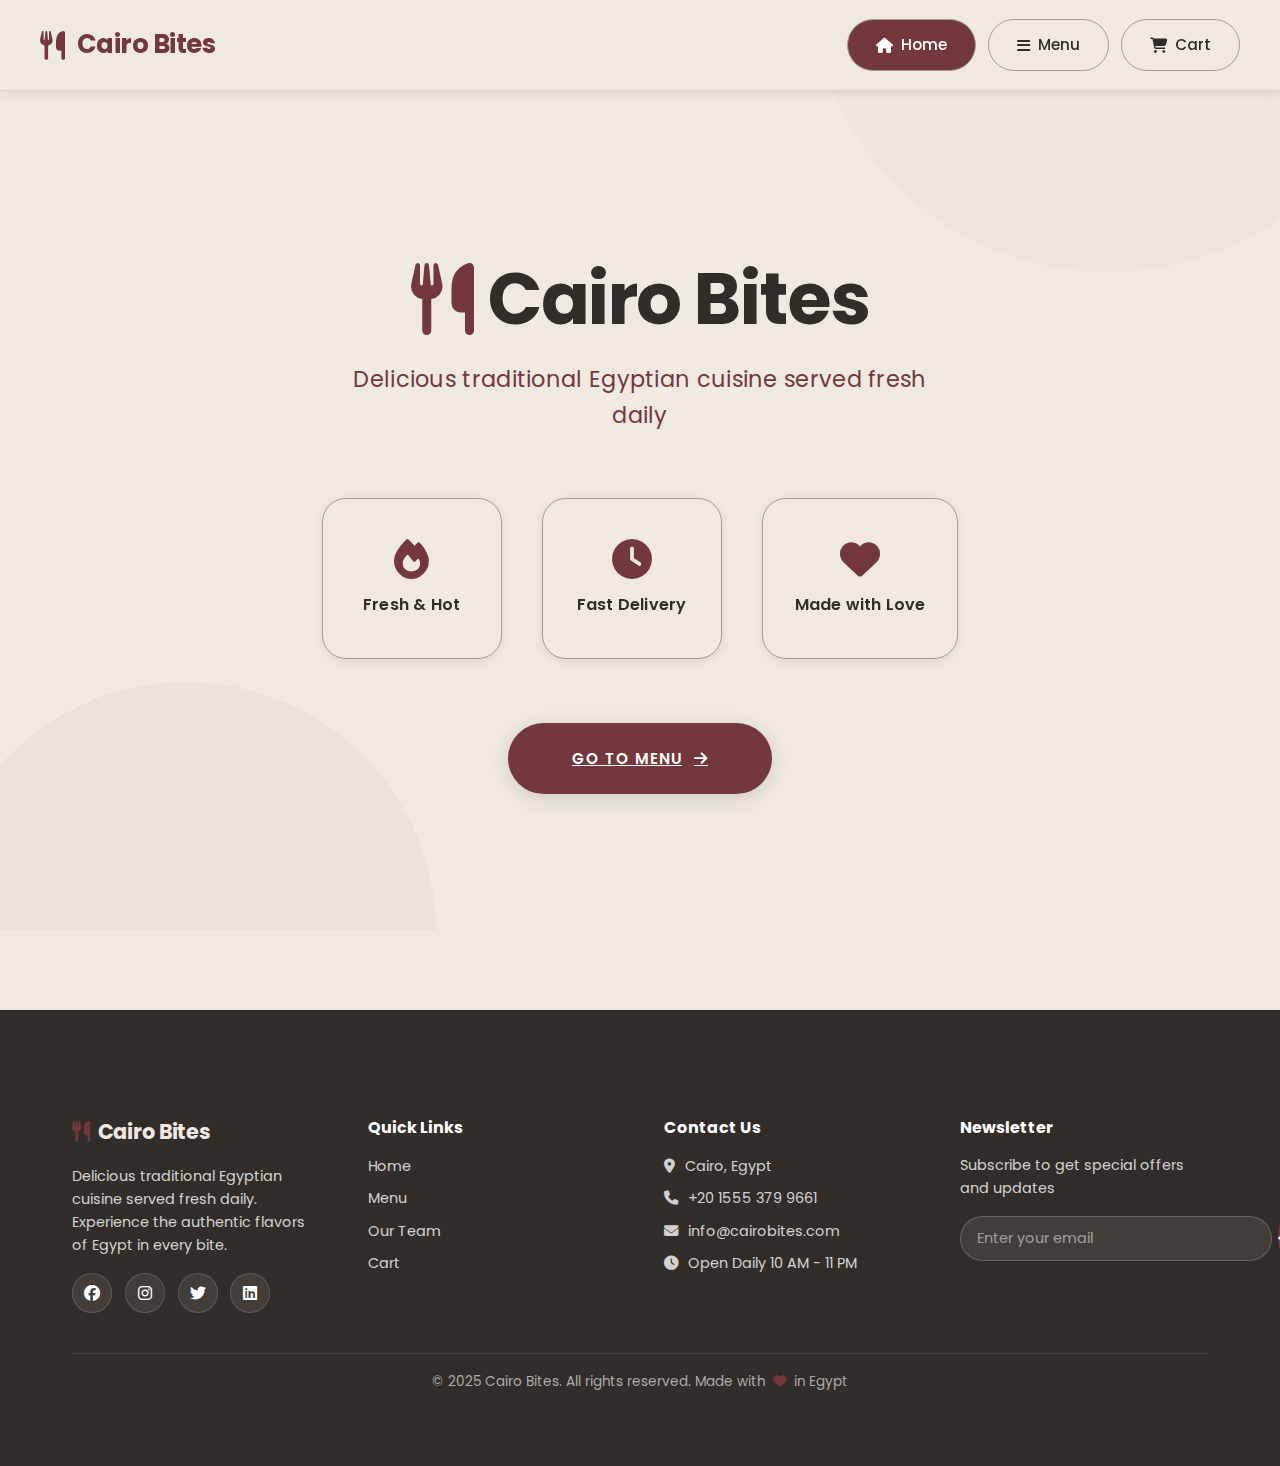
<file: index.html>
<!DOCTYPE html>
<html lang="en">
<head>
    <meta charset="UTF-8">
    <meta name="viewport" content="width=device-width, initial-scale=1.0">
    <title>Cairo Bites - Restaurant Ordering System</title>
    <link rel="stylesheet" href="css/style.css">
    <link href="https://fonts.googleapis.com/css2?family=Poppins:wght@300;400;600;700&display=swap" rel="stylesheet">
    <link rel="stylesheet" href="https://cdnjs.cloudflare.com/ajax/libs/font-awesome/6.4.0/css/all.min.css">
</head>
<body>
    <!-- Navigation Header -->
    <header class="navbar">
        <div class="nav-container">
            <div class="logo" onclick="window.location.href='index.html'">
                <i class="fas fa-utensils"></i>
                <span>Cairo Bites</span>
            </div>
            <button class="mobile-menu-toggle" aria-label="Toggle menu">
                <span></span>
                <span></span>
                <span></span>
            </button>
            <nav class="nav-menu">
                <a href="index.html" class="nav-btn active">
                    <i class="fas fa-home"></i> <span>Home</span>
                </a>
                <a href="menu.html" class="nav-btn">
                    <i class="fas fa-bars"></i> <span>Menu</span>
                </a>
                <a href="checkout.html" class="nav-btn">
                    <i class="fas fa-shopping-cart"></i>
                    <span class="cart-badge" id="cartBadge">0</span>
                    <span>Cart</span>
                </a>
            </nav>
        </div>
    </header>

    <!-- Toast Notification Container -->
    <div id="toastContainer" class="toast-container"></div>

    <!-- Home Section -->
    <section class="home-section">
        <div class="container">
            <div class="home-content">
                <h1><i class="fas fa-utensils"></i> Cairo Bites</h1>
                <p class="description">Delicious traditional Egyptian cuisine served fresh daily</p>
                <div class="home-features">
                    <div class="feature">
                        <i class="fas fa-fire"></i>
                        <span>Fresh & Hot</span>
                    </div>
                    <div class="feature">
                        <i class="fas fa-clock"></i>
                        <span>Fast Delivery</span>
                    </div>
                    <div class="feature">
                        <i class="fas fa-heart"></i>
                        <span>Made with Love</span>
                    </div>
                </div>
                <a href="menu.html" class="btn-primary">
                    <span>Go to Menu</span>
                    <i class="fas fa-arrow-right"></i>
                </a>
            </div>
        </div>
    </section>
    <!-- Footer -->
    <footer class="footer">
        <div class="container">
            <div class="footer-content">
                <div class="footer-section">
                    <h3><i class="fas fa-utensils"></i> Cairo Bites</h3>
                    <p>Delicious traditional Egyptian cuisine served fresh daily. Experience the authentic flavors of Egypt in every bite.</p>
                    <div class="social-links">
                        <a href="#" aria-label="Facebook"><i class="fab fa-facebook"></i></a>
                        <a href="#" aria-label="Instagram"><i class="fab fa-instagram"></i></a>
                        <a href="#" aria-label="Twitter"><i class="fab fa-twitter"></i></a>
                        <a href="#" aria-label="LinkedIn"><i class="fab fa-linkedin"></i></a>
                    </div>
                </div>
                <div class="footer-section">
                    <h4>Quick Links</h4>
                    <ul>
                        <li><a href="index.html">Home</a></li>
                        <li><a href="menu.html">Menu</a></li>
                        <li><a href="team.html">Our Team</a></li>
                        <li><a href="checkout.html">Cart</a></li>
                    </ul>
                </div>
                <div class="footer-section">
                    <h4>Contact Us</h4>
                    <ul>
                        <li><i class="fas fa-map-marker-alt"></i> Cairo, Egypt</li>
                        <li><i class="fas fa-phone"></i> +20 1555 379 9661</li>
                        <li><i class="fas fa-envelope"></i> info@cairobites.com</li>
                        <li><i class="fas fa-clock"></i> Open Daily 10 AM - 11 PM</li>
                    </ul>
                </div>
                <div class="footer-section">
                    <h4>Newsletter</h4>
                    <p>Subscribe to get special offers and updates</p>
                    <div class="newsletter">
                        <input type="email" placeholder="Enter your email" id="newsletterInput">
                        <button onclick="subscribeNewsletter()">
                            <i class="fas fa-paper-plane"></i>
                        </button>
                    </div>
                </div>
            </div>
            <div class="footer-bottom">
                <p>&copy; 2025 Cairo Bites. All rights reserved. Made with <i class="fas fa-heart"></i> in Egypt</p>
            </div>
        </div>
    </footer>

    <script src="js/classes.js"></script>
    <script src="js/main.js"></script>
</body>
</html>
</file>
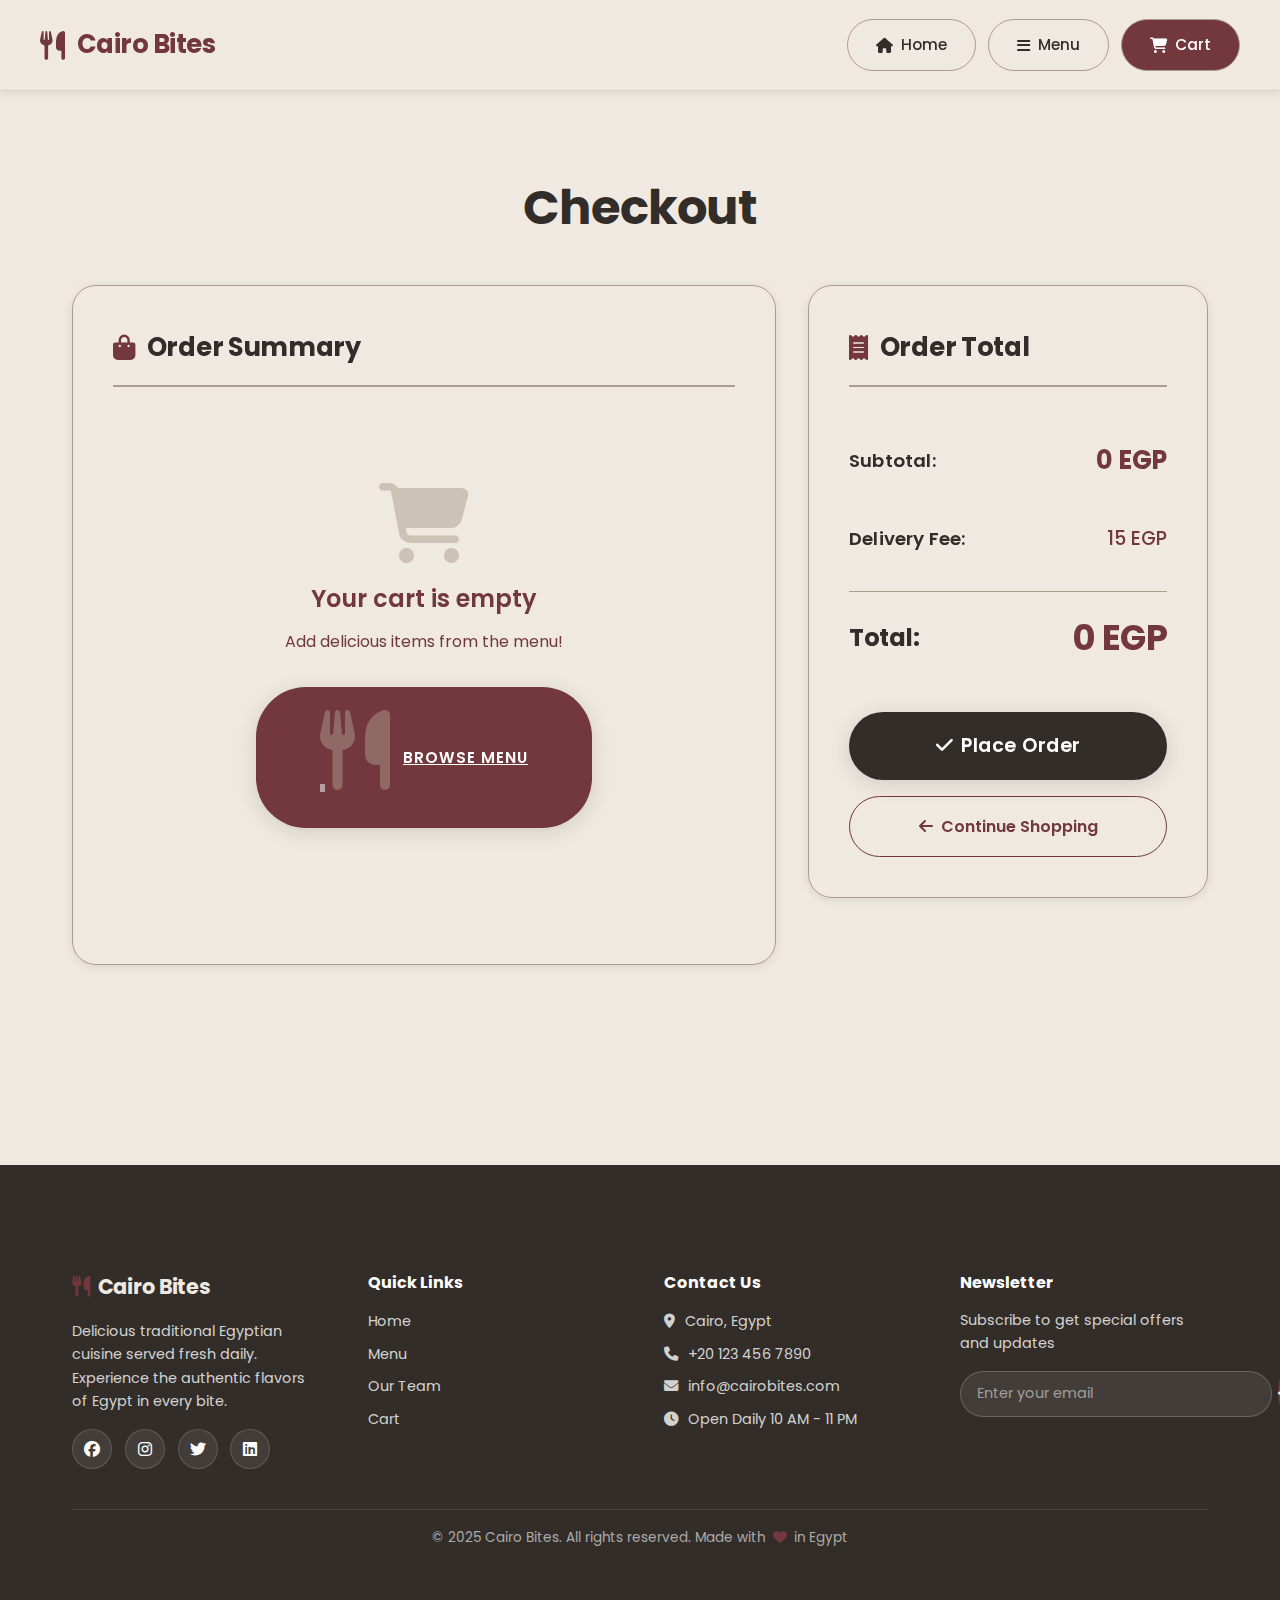
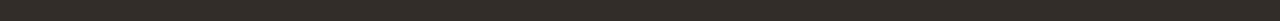
<file: checkout.html>
<!DOCTYPE html>
<html lang="en">
<head>
    <meta charset="UTF-8">
    <meta name="viewport" content="width=device-width, initial-scale=1.0">
    <title>Checkout - Cairo Bites</title>
    <link rel="stylesheet" href="css/style.css">
    <link href="https://fonts.googleapis.com/css2?family=Poppins:wght@300;400;600;700&display=swap" rel="stylesheet">
    <link rel="stylesheet" href="https://cdnjs.cloudflare.com/ajax/libs/font-awesome/6.4.0/css/all.min.css">
</head>
<body>
    <!-- Navigation Header -->
    <header class="navbar">
        <div class="nav-container">
            <div class="logo" onclick="window.location.href='index.html'">
                <i class="fas fa-utensils"></i>
                <span>Cairo Bites</span>
            </div>
            <button class="mobile-menu-toggle" aria-label="Toggle menu">
                <span></span>
                <span></span>
                <span></span>
            </button>
            <nav class="nav-menu">
                <a href="index.html" class="nav-btn">
                    <i class="fas fa-home"></i> <span>Home</span>
                </a>
                <a href="menu.html" class="nav-btn">
                    <i class="fas fa-bars"></i> <span>Menu</span>
                </a>
                <a href="checkout.html" class="nav-btn active">
                    <i class="fas fa-shopping-cart"></i>
                    <span class="cart-badge" id="cartBadge">0</span>
                    <span>Cart</span>
                </a>
            </nav>
        </div>
    </header>

    <!-- Toast Notification Container -->
    <div id="toastContainer" class="toast-container"></div>

    <!-- Checkout Section -->
    <section class="cart-section">
        <div class="container">
            <h2>Checkout</h2>
            <div class="checkout-container">
                <div class="checkout-left">
                    <!-- Order Summary -->
                    <div class="checkout-card">
                        <h3><i class="fas fa-shopping-bag"></i> Order Summary</h3>
                        <div id="emptyCart" class="empty-cart hidden">
                            <i class="fas fa-shopping-cart"></i>
                            <p>Your cart is empty</p>
                            <p class="empty-cart-subtitle">Add delicious items from the menu!</p>
                            <a href="menu.html" class="btn-primary">
                                <i class="fas fa-utensils"></i> Browse Menu
                            </a>
                        </div>
                        <ul id="orderList" class="order-list"></ul>
                    </div>

                    <!-- Delivery Information -->
                    <div class="checkout-card" id="deliveryForm">
                        <h3><i class="fas fa-map-marker-alt"></i> Delivery Information</h3>
                        <form id="deliveryFormElement">
                            <div class="form-group">
                                <label for="customerName">Full Name *</label>
                                <input type="text" id="customerName" name="name" required placeholder="Enter your full name">
                            </div>
                            <div class="form-group">
                                <label for="customerPhone">Phone Number *</label>
                                <input type="tel" id="customerPhone" name="phone" required placeholder="Enter your phone number">
                            </div>
                            <div class="form-group">
                                <label for="customerAddress">Delivery Address *</label>
                                <textarea id="customerAddress" name="address" required rows="3" placeholder="Enter your delivery address"></textarea>
                            </div>
                            <div class="form-group">
                                <label for="deliveryTime">Preferred Delivery Time</label>
                                <input type="time" id="deliveryTime" name="deliveryTime">
                            </div>
                            <div class="form-group">
                                <label for="specialInstructions">Special Instructions</label>
                                <textarea id="specialInstructions" name="instructions" rows="2" placeholder="Any special instructions for your order?"></textarea>
                            </div>
                        </form>
                    </div>
                </div>

                <!-- Order Total -->
                <div class="checkout-right">
                    <div class="checkout-card sticky">
                        <h3><i class="fas fa-receipt"></i> Order Total</h3>
                        <div class="total-section">
                            <p class="total-label">Subtotal:</p>
                            <p id="subtotal" class="total-amount">0 EGP</p>
                        </div>
                        <div class="total-section">
                            <p class="total-label">Delivery Fee:</p>
                            <p class="delivery-amount">15 EGP</p>
                        </div>
                        <div class="total-section grand-total">
                            <p class="total-label">Total:</p>
                            <p id="total" class="total-amount">0 EGP</p>
                        </div>
                        <button id="checkoutBtn" class="btn-checkout">
                            <i class="fas fa-check"></i>
                            Place Order
                        </button>
                        <a href="menu.html" class="btn-secondary">
                            <i class="fas fa-arrow-left"></i>
                            Continue Shopping
                        </a>
                    </div>
                </div>
            </div>
        </div>
    </section>

    <!-- Footer -->
    <footer class="footer">
        <div class="container">
            <div class="footer-content">
                <div class="footer-section">
                    <h3><i class="fas fa-utensils"></i> Cairo Bites</h3>
                    <p>Delicious traditional Egyptian cuisine served fresh daily. Experience the authentic flavors of Egypt in every bite.</p>
                    <div class="social-links">
                        <a href="#" aria-label="Facebook"><i class="fab fa-facebook"></i></a>
                        <a href="#" aria-label="Instagram"><i class="fab fa-instagram"></i></a>
                        <a href="#" aria-label="Twitter"><i class="fab fa-twitter"></i></a>
                        <a href="#" aria-label="LinkedIn"><i class="fab fa-linkedin"></i></a>
                    </div>
                </div>
                <div class="footer-section">
                    <h4>Quick Links</h4>
                    <ul>
                        <li><a href="index.html">Home</a></li>
                        <li><a href="menu.html">Menu</a></li>
                        <li><a href="team.html">Our Team</a></li>
                        <li><a href="checkout.html">Cart</a></li>
                    </ul>
                </div>
                <div class="footer-section">
                    <h4>Contact Us</h4>
                    <ul>
                        <li><i class="fas fa-map-marker-alt"></i> Cairo, Egypt</li>
                        <li><i class="fas fa-phone"></i> +20 123 456 7890</li>
                        <li><i class="fas fa-envelope"></i> info@cairobites.com</li>
                        <li><i class="fas fa-clock"></i> Open Daily 10 AM - 11 PM</li>
                    </ul>
                </div>
                <div class="footer-section">
                    <h4>Newsletter</h4>
                    <p>Subscribe to get special offers and updates</p>
                    <div class="newsletter">
                        <input type="email" placeholder="Enter your email" id="newsletterInput">
                        <button onclick="subscribeNewsletter()">
                            <i class="fas fa-paper-plane"></i>
                        </button>
                    </div>
                </div>
            </div>
            <div class="footer-bottom">
                <p>&copy; 2025 Cairo Bites. All rights reserved. Made with <i class="fas fa-heart"></i> in Egypt</p>
            </div>
        </div>
    </footer>

    <script src="js/classes.js"></script>
    <script src="js/checkout.js"></script>
</body>
</html>
</file>
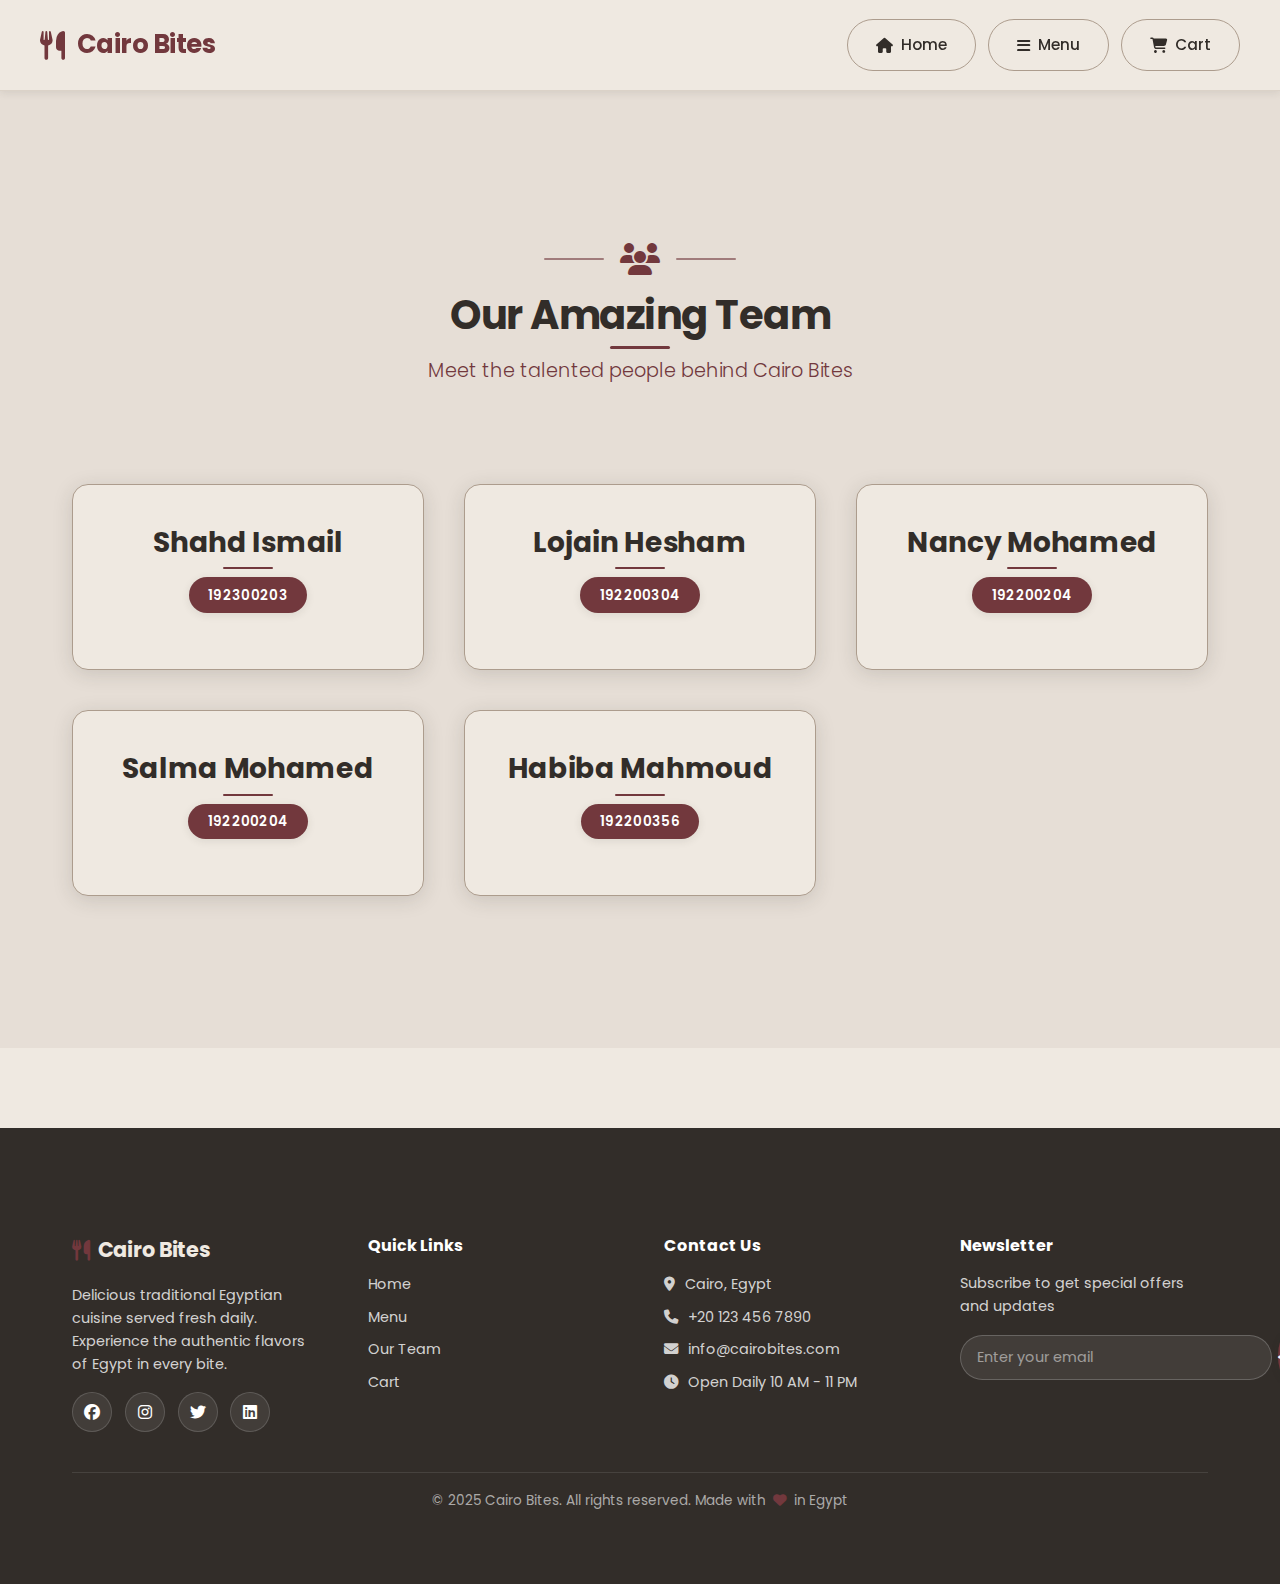
<file: team.html>
<!DOCTYPE html>
<html lang="en">
<head>
    <meta charset="UTF-8">
    <meta name="viewport" content="width=device-width, initial-scale=1.0">
    <title>Our Team - Cairo Bites</title>
    <link rel="stylesheet" href="css/style.css">
    <link href="https://fonts.googleapis.com/css2?family=Poppins:wght@300;400;600;700&display=swap" rel="stylesheet">
    <link rel="stylesheet" href="https://cdnjs.cloudflare.com/ajax/libs/font-awesome/6.4.0/css/all.min.css">
</head>
<body>
    <!-- Navigation Header -->
    <header class="navbar">
        <div class="nav-container">
            <div class="logo" onclick="window.location.href='index.html'">
                <i class="fas fa-utensils"></i>
                <span>Cairo Bites</span>
            </div>
            <button class="mobile-menu-toggle" aria-label="Toggle menu">
                <span></span>
                <span></span>
                <span></span>
            </button>
            <nav class="nav-menu">
                <a href="index.html" class="nav-btn">
                    <i class="fas fa-home"></i> <span>Home</span>
                </a>
                <a href="menu.html" class="nav-btn">
                    <i class="fas fa-bars"></i> <span>Menu</span>
                </a>
                <a href="checkout.html" class="nav-btn">
                    <i class="fas fa-shopping-cart"></i>
                    <span class="cart-badge" id="cartBadge">0</span>
                    <span>Cart</span>
                </a>
            </nav>
        </div>
    </header>

    <!-- Toast Notification Container -->
    <div id="toastContainer" class="toast-container"></div>

    <!-- Team Section -->
    <section class="team-section">
        <div class="team-background-decoration"></div>
        <div class="container">
            <div class="section-header">
                <div class="header-decoration">
                    <span class="decorative-line"></span>
                    <i class="fas fa-users header-icon"></i>
                    <span class="decorative-line"></span>
                </div>
                <h2>Our Amazing Team</h2>
                <p class="section-subtitle">Meet the talented people behind Cairo Bites</p>
            </div>
            <div id="teamGrid" class="team-grid"></div>
        </div>
    </section>

    <!-- Footer -->
    <footer class="footer">
        <div class="container">
            <div class="footer-content">
                <div class="footer-section">
                    <h3><i class="fas fa-utensils"></i> Cairo Bites</h3>
                    <p>Delicious traditional Egyptian cuisine served fresh daily. Experience the authentic flavors of Egypt in every bite.</p>
                    <div class="social-links">
                        <a href="#" aria-label="Facebook"><i class="fab fa-facebook"></i></a>
                        <a href="#" aria-label="Instagram"><i class="fab fa-instagram"></i></a>
                        <a href="#" aria-label="Twitter"><i class="fab fa-twitter"></i></a>
                        <a href="#" aria-label="LinkedIn"><i class="fab fa-linkedin"></i></a>
                    </div>
                </div>
                <div class="footer-section">
                    <h4>Quick Links</h4>
                    <ul>
                        <li><a href="index.html">Home</a></li>
                        <li><a href="menu.html">Menu</a></li>
                        <li><a href="team.html">Our Team</a></li>
                        <li><a href="checkout.html">Cart</a></li>
                    </ul>
                </div>
                <div class="footer-section">
                    <h4>Contact Us</h4>
                    <ul>
                        <li><i class="fas fa-map-marker-alt"></i> Cairo, Egypt</li>
                        <li><i class="fas fa-phone"></i> +20 123 456 7890</li>
                        <li><i class="fas fa-envelope"></i> info@cairobites.com</li>
                        <li><i class="fas fa-clock"></i> Open Daily 10 AM - 11 PM</li>
                    </ul>
                </div>
                <div class="footer-section">
                    <h4>Newsletter</h4>
                    <p>Subscribe to get special offers and updates</p>
                    <div class="newsletter">
                        <input type="email" placeholder="Enter your email" id="newsletterInput">
                        <button onclick="subscribeNewsletter()">
                            <i class="fas fa-paper-plane"></i>
                        </button>
                    </div>
                </div>
            </div>
            <div class="footer-bottom">
                <p>&copy; 2025 Cairo Bites. All rights reserved. Made with <i class="fas fa-heart"></i> in Egypt</p>
            </div>
        </div>
    </footer>

    <script src="js/classes.js"></script>
    <script src="js/team.js"></script>
</body>
</html>
</file>
<file: css/style.css>
* {
    margin: 0;
    padding: 0;
    box-sizing: border-box;
}

:root {
    --primary-color: #72383D;
    --primary-dark: #5a2c30;
    --primary-light: #8a4a50;
    --secondary-color: #322D29;
    --secondary-dark: #1f1c19;
    --accent-color: #AC9C8D;
    --text-dark: #322D29;
    --text-light: #72383D;
    --text-muted: #AC9C8D;
    --bg-light: #D9D9D9;
    --bg-white: #EFE9E1;
    --bg-off-white: #EFE9E1;
    --bg-card: #D1C7BD;
    --border-color: #AC9C8D;
    --shadow: 0 4px 20px rgba(50, 45, 41, 0.15);
    --shadow-hover: 0 8px 30px rgba(50, 45, 41, 0.25);
    --shadow-soft: 0 2px 8px rgba(50, 45, 41, 0.1);
    --shadow-lg: 0 12px 40px rgba(50, 45, 41, 0.2);
    --border-radius: 16px;
    --border-radius-sm: 12px;
    --border-radius-lg: 24px;
    --transition: all 0.3s cubic-bezier(0.4, 0, 0.2, 1);
    --transition-fast: all 0.2s cubic-bezier(0.4, 0, 0.2, 1);
    --transition-slow: all 0.5s cubic-bezier(0.4, 0, 0.2, 1);
    --glass-bg: rgba(239, 233, 225, 0.85);
    --glass-border: rgba(172, 156, 141, 0.3);
}

html {
    scroll-behavior: smooth;
    overflow-x: hidden;
}

body {
    font-family: 'Poppins', sans-serif;
    background: var(--bg-off-white);
    min-height: 100vh;
    padding: 0;
    position: relative;
    color: var(--text-dark);
    line-height: 1.7;
    -webkit-font-smoothing: antialiased;
    -moz-osx-font-smoothing: grayscale;
    overflow-x: hidden;
}

* {
    -webkit-tap-highlight-color: transparent;
}

.container {
    max-width: 1200px;
    margin: 0 auto;
    padding: 2.5rem 2rem;
}

.hidden {
    display: none !important;
}

/* Navigation Bar */
.navbar {
    position: sticky;
    top: 0;
    z-index: 1000;
    background: var(--glass-bg);
    backdrop-filter: blur(20px);
    -webkit-backdrop-filter: blur(20px);
    box-shadow: var(--shadow-soft);
    padding: 1.2rem 0;
    animation: slideDown 0.5s ease;
    border-bottom: 1px solid var(--glass-border);
    transition: var(--transition);
}

.navbar.scrolled {
    box-shadow: var(--shadow);
    background: var(--bg-white);
}

@keyframes slideDown {
    from {
        transform: translateY(-100%);
        opacity: 0;
    }
    to {
        transform: translateY(0);
        opacity: 1;
    }
}

.nav-container {
    max-width: 1400px;
    margin: 0 auto;
    padding: 0 2.5rem;
    display: flex;
    justify-content: space-between;
    align-items: center;
    gap: 2rem;
}

.logo {
    display: flex;
    align-items: center;
    gap: 0.75rem;
    font-size: 1.6rem;
    font-weight: 700;
    color: var(--primary-color);
    cursor: pointer;
    transition: var(--transition);
    letter-spacing: -0.5px;
    position: relative;
}

.logo::after {
    content: '';
    position: absolute;
    bottom: -4px;
    left: 0;
    width: 0;
    height: 2px;
    background: var(--primary-color);
    transition: width 0.3s ease;
}

.logo:hover::after {
    width: 100%;
}

.logo:hover {
    transform: translateY(-2px);
    color: var(--primary-dark);
}

.logo i {
    font-size: 1.8rem;
}

.nav-menu {
    display: flex;
    gap: 0.75rem;
    align-items: center;
}

.mobile-menu-toggle {
    display: none;
    flex-direction: column;
    gap: 5px;
    background: transparent;
    border: none;
    cursor: pointer;
    padding: 0.5rem;
    z-index: 1001;
}

.mobile-menu-toggle span {
    width: 25px;
    height: 3px;
    background: var(--primary-color);
    border-radius: 2px;
    transition: var(--transition);
}

.mobile-menu-toggle.active span:nth-child(1) {
    transform: rotate(45deg) translate(8px, 8px);
}

.mobile-menu-toggle.active span:nth-child(2) {
    opacity: 0;
}

.mobile-menu-toggle.active span:nth-child(3) {
    transform: rotate(-45deg) translate(7px, -7px);
}

.nav-btn {
    background: transparent;
    border: 1.5px solid var(--border-color);
    color: var(--text-dark);
    padding: 0.75rem 1.75rem;
    border-radius: 50px;
    cursor: pointer;
    font-size: 0.95rem;
    font-weight: 500;
    transition: var(--transition);
    display: flex;
    align-items: center;
    gap: 0.5rem;
    position: relative;
    overflow: hidden;
}

.nav-btn::before {
    content: '';
    position: absolute;
    top: 50%;
    left: 50%;
    width: 0;
    height: 0;
    border-radius: 50%;
    background: var(--primary-color);
    transform: translate(-50%, -50%);
    transition: width 0.6s, height 0.6s;
    z-index: -1;
}

.nav-btn:hover::before {
    width: 300px;
    height: 300px;
}

.nav-btn:hover {
    color: white;
    border-color: var(--primary-color);
    transform: translateY(-2px);
    box-shadow: var(--shadow);
}

.nav-btn span,
.nav-btn i {
    position: relative;
    z-index: 1;
}

.nav-btn.active {
    background: var(--primary-color);
    color: white;
}

.cart-badge {
    background: var(--primary-color);
    color: white;
    border-radius: 50%;
    width: 22px;
    height: 22px;
    display: flex;
    align-items: center;
    justify-content: center;
    font-size: 0.7rem;
    font-weight: 700;
    position: absolute;
    top: -6px;
    right: -6px;
    animation: pulse 2s infinite;
    box-shadow: var(--shadow-soft);
    border: 2px solid var(--bg-white);
    transition: var(--transition);
}

.cart-badge:hover {
    transform: scale(1.15);
    box-shadow: var(--shadow);
}

@keyframes pulse {
    0%, 100% {
        transform: scale(1);
    }
    50% {
        transform: scale(1.1);
    }
}

/* Toast Notifications */
.toast-container {
    position: fixed;
    top: 100px;
    right: 20px;
    z-index: 2000;
    display: flex;
    flex-direction: column;
    gap: 1rem;
}

.toast {
    background: var(--bg-white);
    padding: 1.2rem 1.8rem;
    border-radius: 12px;
    box-shadow: 0 10px 40px rgba(0, 0, 0, 0.15);
    display: flex;
    align-items: center;
    gap: 1.2rem;
    min-width: 320px;
    animation: slideInRight 0.6s cubic-bezier(0.34, 1.56, 0.64, 1), fadeOut 0.6s ease 2.8s forwards;
    border-left: 5px solid var(--secondary-color);
    backdrop-filter: blur(10px);
    border: 1px solid rgba(255, 255, 255, 0.2);
}

@keyframes slideInRight {
    from {
        transform: translateX(500px);
        opacity: 0;
    }
    to {
        transform: translateX(0);
        opacity: 1;
    }
}

@keyframes fadeOut {
    to {
        opacity: 0;
        transform: translateX(500px);
    }
}

@keyframes pulse {
    0%, 100% {
        transform: scale(1);
    }
    50% {
        transform: scale(1.1);
    }
}

.toast.success {
    border-left-color: var(--secondary-color);
    background: var(--bg-white);
}

.toast.error {
    border-left-color: var(--primary-color);
    background: var(--bg-white);
}

.toast i {
    font-size: 1.8rem;
    color: var(--secondary-color);
    animation: pulse 0.6s ease;
    min-width: 1.8rem;
}

.toast.error i {
    color: var(--primary-color);
}

.toast span {
    font-weight: 500;
    color: var(--text-dark);
    font-size: 0.95rem;
}

/* Home Section */
.home-section {
    text-align: center;
    padding: 8rem 2rem 6rem;
    min-height: calc(100vh - 80px);
    display: flex;
    align-items: center;
    justify-content: center;
    background: var(--bg-off-white);
    position: relative;
    overflow: hidden;
}

.home-section::before {
    content: '';
    position: absolute;
    top: -50%;
    right: -10%;
    width: 600px;
    height: 600px;
    background: var(--bg-card);
    border-radius: 50%;
    opacity: 0.1;
    animation: float 20s ease-in-out infinite;
}

.home-section::after {
    content: '';
    position: absolute;
    bottom: -30%;
    left: -5%;
    width: 500px;
    height: 500px;
    background: var(--accent-color);
    border-radius: 50%;
    opacity: 0.08;
    animation: float 15s ease-in-out infinite reverse;
}

@keyframes float {
    0%, 100% {
        transform: translate(0, 0) rotate(0deg);
    }
    33% {
        transform: translate(30px, -30px) rotate(120deg);
    }
    66% {
        transform: translate(-20px, 20px) rotate(240deg);
    }
}

.home-content {
    animation: fadeInUp 1s ease;
    position: relative;
    z-index: 1;
}

@keyframes fadeInUp {
    from {
        opacity: 0;
        transform: translateY(30px);
    }
    to {
        opacity: 1;
        transform: translateY(0);
    }
}

.home-section h1 {
    font-size: 4.5rem;
    color: var(--text-dark);
    margin-bottom: 1.5rem;
    font-weight: 700;
    display: flex;
    align-items: center;
    justify-content: center;
    gap: 1rem;
    letter-spacing: -1.5px;
    line-height: 1.1;
}

.home-section h1 i {
    color: var(--primary-color);
}


@keyframes rotate {
    from {
        transform: rotate(0deg);
    }
    to {
        transform: rotate(360deg);
    }
}

.description {
    font-size: 1.4rem;
    color: var(--text-light);
    margin-bottom: 4rem;
    font-weight: 400;
    letter-spacing: 0.3px;
    line-height: 1.6;
    max-width: 600px;
    margin-left: auto;
    margin-right: auto;
}

.home-features {
    display: flex;
    justify-content: center;
    gap: 2.5rem;
    margin-bottom: 4rem;
    flex-wrap: wrap;
}

.feature {
    display: flex;
    flex-direction: column;
    align-items: center;
    gap: 0.75rem;
    padding: 2.5rem 2rem;
    background: var(--bg-white);
    border-radius: var(--border-radius-lg);
    box-shadow: var(--shadow-soft);
    border: 1px solid var(--border-color);
    min-width: 180px;
    transition: var(--transition);
    position: relative;
    overflow: hidden;
    backdrop-filter: blur(10px);
}

.feature::before {
    content: '';
    position: absolute;
    top: 0;
    left: 0;
    width: 100%;
    height: 4px;
    background: var(--primary-color);
    transform: scaleX(0);
    transform-origin: left;
    transition: transform 0.4s cubic-bezier(0.4, 0, 0.2, 1);
}

.feature::after {
    content: '';
    position: absolute;
    top: 50%;
    left: 50%;
    width: 0;
    height: 0;
    border-radius: 50%;
    background: var(--primary-color);
    opacity: 0.1;
    transform: translate(-50%, -50%);
    transition: width 0.6s, height 0.6s;
}

.feature:hover::before {
    transform: scaleX(1);
}

.feature:hover::after {
    width: 200px;
    height: 200px;
}

.feature:hover {
    transform: translateY(-8px) scale(1.02);
    box-shadow: var(--shadow-hover);
    border-color: var(--primary-color);
}

.feature span,
.feature i {
    position: relative;
    z-index: 1;
}

.feature i {
    font-size: 2.5rem;
    color: var(--primary-color);
    transition: var(--transition);
}

.feature:hover i {
    transform: scale(1.1);
}

.feature span {
    font-weight: 600;
    color: var(--text-dark);
    font-size: 1rem;
    letter-spacing: 0.2px;
}

.btn-primary {
    background: var(--primary-color);
    color: white;
    border: none;
    padding: 1.4rem 4rem;
    border-radius: 50px;
    cursor: pointer;
    font-size: 1.15rem;
    font-weight: 600;
    transition: var(--transition);
    box-shadow: var(--shadow);
    display: inline-flex;
    align-items: center;
    gap: 0.75rem;
    letter-spacing: 0.5px;
    position: relative;
    overflow: hidden;
    text-transform: uppercase;
    font-size: 0.95rem;
    letter-spacing: 1px;
}

.btn-primary::before {
    content: '';
    position: absolute;
    top: 50%;
    left: 50%;
    width: 0;
    height: 0;
    border-radius: 50%;
    background: rgba(255, 255, 255, 0.25);
    transform: translate(-50%, -50%);
    transition: width 0.6s, height 0.6s;
}

.btn-primary::after {
    content: '';
    position: absolute;
    top: 0;
    left: -100%;
    width: 100%;
    height: 100%;
    background: linear-gradient(90deg, transparent, rgba(255, 255, 255, 0.2), transparent);
    transition: left 0.5s;
}

.btn-primary:hover::before {
    width: 400px;
    height: 400px;
}

.btn-primary:hover::after {
    left: 100%;
}

.btn-primary:hover {
    background: var(--primary-dark);
    transform: translateY(-4px) scale(1.02);
    box-shadow: var(--shadow-lg);
}

.btn-primary:active {
    transform: translateY(-2px) scale(0.98);
}

.btn-primary span,
.btn-primary i {
    position: relative;
    z-index: 1;
}

.btn-primary:active {
    transform: translateY(-1px);
}

/* Menu Section */
.menu-section {
    padding: 3rem 0 5rem;
    background: var(--bg-white);
}

.section-header {
    margin-bottom: 4rem;
    padding-top: 2rem;
}

.section-header h2 {
    text-align: center;
    font-size: 3rem;
    color: var(--text-dark);
    margin-bottom: 1rem;
    font-weight: 700;
    letter-spacing: -1px;
    line-height: 1.2;
    position: relative;
    display: inline-block;
    width: 100%;
}

.section-header h2::after {
    content: '';
    position: absolute;
    bottom: -10px;
    left: 50%;
    transform: translateX(-50%);
    width: 60px;
    height: 3px;
    background: var(--primary-color);
    border-radius: 2px;
}

/* Filter Buttons */
.filter-buttons {
    display: flex;
    justify-content: center;
    gap: 1rem;
    flex-wrap: wrap;
    margin-top: 2rem;
}

.filter-btn {
    padding: 0.8rem 2rem;
    background: var(--bg-white);
    border: 1.5px solid var(--border-color);
    color: var(--text-dark);
    border-radius: 25px;
    cursor: pointer;
    font-size: 0.95rem;
    font-weight: 500;
    transition: var(--transition);
    box-shadow: var(--shadow-soft);
}

.filter-btn:hover {
    background: var(--primary-color);
    color: var(--bg-white);
    border-color: var(--primary-color);
    transform: translateY(-1px);
    box-shadow: var(--shadow);
}

.filter-btn.active {
    background: var(--primary-color);
    color: var(--bg-white);
    border-color: var(--primary-color);
    box-shadow: var(--shadow);
}

/* Menu Categories */
.menu-category {
    margin-bottom: 4rem;
}

.category-title {
    font-size: 2.2rem;
    color: var(--text-dark);
    margin-bottom: 2rem;
    font-weight: 700;
    padding-left: 1.5rem;
    border-left: 4px solid var(--primary-color);
    letter-spacing: -0.5px;
    line-height: 1.3;
    position: relative;
    padding-top: 0.5rem;
    padding-bottom: 0.5rem;
}

/* Horizontal Scroll Container */
.menu-scroll-container {
    position: relative;
    overflow: hidden;
    padding: 1rem 0;
}

.menu-scroll {
    display: flex;
    gap: 1.5rem;
    overflow-x: auto;
    overflow-y: hidden;
    scroll-behavior: smooth;
    padding: 1rem 0.5rem;
    scrollbar-width: thin;
    scrollbar-color: var(--primary-color) transparent;
    -webkit-overflow-scrolling: touch;
}

.menu-scroll::-webkit-scrollbar {
    height: 8px;
}

.menu-scroll::-webkit-scrollbar-track {
    background: var(--bg-light);
    border-radius: 10px;
}

.menu-scroll::-webkit-scrollbar-thumb {
    background: var(--primary-color);
    border-radius: 10px;
}

.menu-scroll::-webkit-scrollbar-thumb:hover {
    background: var(--primary-dark);
}

/* Menu Cards */
.menu-card {
    background: var(--bg-white);
    border-radius: var(--border-radius-lg);
    box-shadow: var(--shadow-soft);
    border: 1px solid var(--border-color);
    overflow: hidden;
    transition: var(--transition);
    min-width: 320px;
    max-width: 320px;
    flex-shrink: 0;
    display: flex;
    flex-direction: column;
    cursor: pointer;
    position: relative;
    backdrop-filter: blur(10px);
}

.menu-card::before {
    content: '';
    position: absolute;
    top: 0;
    left: 0;
    width: 100%;
    height: 100%;
    background: var(--primary-color);
    opacity: 0;
    transition: opacity 0.3s ease;
    z-index: 0;
    pointer-events: none;
}

.menu-card:hover {
    transform: translateY(-10px) scale(1.02);
    box-shadow: var(--shadow-hover);
    border-color: var(--primary-color);
}

.menu-card:hover::before {
    opacity: 0.03;
}

.menu-card > * {
    position: relative;
    z-index: 1;
}

.card-image-wrapper {
    width: 100%;
    height: 240px;
    overflow: hidden;
    position: relative;
    background: var(--bg-light);
}

.card-image-wrapper::after {
    content: '';
    position: absolute;
    top: 0;
    left: 0;
    width: 100%;
    height: 100%;
    background: linear-gradient(to bottom, transparent 0%, rgba(50, 45, 41, 0.05) 100%);
    pointer-events: none;
    z-index: 1;
}

.card-image-wrapper img {
    width: 100%;
    height: 100%;
    object-fit: cover;
    transition: transform 0.5s ease;
}

.menu-card:hover .card-image-wrapper img {
    transform: scale(1.15);
}

.card-content {
    padding: 1.75rem;
    display: flex;
    flex-direction: column;
    flex-grow: 1;
}

.card-content h4 {
    font-size: 1.4rem;
    color: var(--text-dark);
    margin-bottom: 0.75rem;
    font-weight: 700;
    letter-spacing: -0.3px;
    line-height: 1.3;
}

.card-description {
    font-size: 0.95rem;
    color: var(--text-light);
    line-height: 1.6;
    margin-bottom: 1.25rem;
    flex-grow: 1;
}

.card-footer {
    display: flex;
    justify-content: space-between;
    align-items: center;
    gap: 1rem;
    margin-top: auto;
}

.card-price {
    font-size: 1.5rem;
    color: var(--primary-color);
    font-weight: 700;
    letter-spacing: -0.3px;
}

.add-order-btn {
    background: var(--primary-color);
    color: white;
    border: none;
    padding: 0.7rem 1.2rem;
    border-radius: 25px;
    cursor: pointer;
    font-size: 0.95rem;
    font-weight: 500;
    transition: var(--transition);
    font-family: 'Poppins', sans-serif;
    display: flex;
    align-items: center;
    gap: 0.5rem;
    white-space: nowrap;
    box-shadow: var(--shadow-soft);
}

.add-order-btn:hover {
    background: var(--primary-dark);
    transform: translateY(-1px);
    box-shadow: var(--shadow);
}

.add-order-btn:active {
    transform: scale(0.98);
}

.add-order-btn i {
    font-size: 0.9rem;
}

/* Item Detail Styles */
.item-container { max-width: 1000px; margin: 50px auto; display: flex; gap: 40px; align-items: flex-start; }
.item-image { flex: 1 1 450px; }
.item-image img { width: 100%; height: auto; border-radius: 16px; box-shadow: var(--shadow); border: 1px solid var(--border-color); }
.item-details { flex: 1 1 450px; background: var(--bg-white); padding: 2.5rem; border-radius: 16px; box-shadow: var(--shadow-soft); border: 1px solid var(--border-color); }
.item-details h1 { margin-top: 0; font-size: 2.5rem; color: var(--text-dark); font-weight: 700; letter-spacing: -0.8px; line-height: 1.2; margin-bottom: 1rem; }
.item-meta { display:flex; gap:12px; margin:16px 0; align-items:center; flex-wrap:wrap; }
.meta-pill { background:var(--bg-light); padding:8px 14px; border-radius:20px; display:inline-flex; align-items:center; gap:8px; font-weight:500; color:var(--text-dark); border: 1px solid var(--border-color); }
.add-order-large { background:var(--primary-color); color:#fff; border:none; padding:14px 24px; border-radius:8px; cursor:pointer; font-size:16px; font-weight:600; transition: var(--transition); box-shadow: var(--shadow-soft); }
.add-order-large:hover { background:var(--primary-dark); transform: translateY(-1px); box-shadow: var(--shadow); }
.add-order-large i { margin-right:8px; }
.rating-stars { color: var(--accent-color); }
.nutrition-card { margin-top: 14px; padding: 12px; background: var(--bg-light); border-radius: 10px; border: 1px solid var(--border-color); }
.nutrition-card h4 { margin: 0 0 8px 0; font-size: 1.05rem; }
.nutrition-list { list-style: none; display: grid; grid-template-columns: repeat(2, minmax(0,1fr)); gap:8px; padding:0; margin:0; }
.nutrition-list li { font-size: 0.95rem; color: var(--text-light); }
/* Cart Section */
.cart-section {
    padding: 3rem 0 5rem;
    background: var(--bg-off-white);
}

.cart-section h2 {
    text-align: center;
    font-size: 3rem;
    color: var(--text-dark);
    margin-bottom: 3rem;
    font-weight: 700;
    letter-spacing: -1px;
    line-height: 1.2;
}

.cart-content {
    max-width: 700px;
    margin: 0 auto;
    background: var(--bg-white);
    padding: 2.5rem;
    border-radius: var(--border-radius);
    box-shadow: var(--shadow-soft);
    border: 1px solid var(--border-color);
}

.empty-cart {
    text-align: center;
    padding: 4rem 2rem;
}

.empty-cart i {
    font-size: 5rem;
    color: var(--text-muted);
    margin-bottom: 1rem;
    opacity: 0.5;
}

.empty-cart p {
    font-size: 1.5rem;
    color: var(--text-light);
    margin-bottom: 0.5rem;
    font-weight: 600;
}

.empty-cart-subtitle {
    font-size: 1rem !important;
    font-weight: 400 !important;
    margin-bottom: 2rem !important;
}

.order-list {
    list-style: none;
    margin-bottom: 2rem;
}

.order-list li {
    padding: 1.5rem;
    margin-bottom: 1rem;
    background: var(--bg-white);
    border-radius: 10px;
    border: 1px solid var(--border-color);
    border-left: 3px solid var(--primary-color);
    font-size: 1.1rem;
    color: var(--text-dark);
    animation: fadeIn 0.5s ease;
    display: flex;
    justify-content: space-between;
    align-items: center;
    gap: 1rem;
    box-shadow: var(--shadow-soft);
}

.order-item-info {
    flex: 1;
}

.order-item-controls {
    display: flex;
    align-items: center;
    gap: 1rem;
}

.quantity-control {
    display: flex;
    align-items: center;
    gap: 0.5rem;
    background: var(--bg-white);
    padding: 0.3rem;
    border-radius: 20px;
}

.quantity-btn {
    background: var(--primary-color);
    color: white;
    border: none;
    width: 30px;
    height: 30px;
    border-radius: 50%;
    cursor: pointer;
    font-size: 1rem;
    font-weight: 600;
    display: flex;
    align-items: center;
    justify-content: center;
    transition: var(--transition);
}

.quantity-btn:hover {
    background: var(--primary-dark);
    transform: scale(1.1);
}

.quantity-btn:active {
    transform: scale(0.95);
}

.quantity-value {
    min-width: 30px;
    text-align: center;
    font-weight: 600;
    color: var(--text-dark);
}

.item-price {
    font-weight: 600;
    color: var(--primary-color);
    min-width: 100px;
    text-align: right;
}

.remove-btn {
    background: var(--primary-color);
    color: white;
    border: none;
    border-radius: 50%;
    width: 35px;
    height: 35px;
    cursor: pointer;
    font-size: 1rem;
    transition: var(--transition);
    display: flex;
    align-items: center;
    justify-content: center;
    box-shadow: var(--shadow-soft);
}

.remove-btn:hover {
    background: var(--primary-dark);
    transform: scale(1.05) rotate(90deg);
    box-shadow: var(--shadow);
}

.cart-summary {
    margin-top: 2rem;
    padding-top: 2rem;
    border-top: 1px solid var(--border-color);
}

.total-section {
    display: flex;
    justify-content: space-between;
    align-items: center;
    padding: 1.25rem 0;
}

.total-label {
    font-size: 1.15rem;
    font-weight: 600;
    color: var(--text-dark);
    letter-spacing: 0.2px;
}

.delivery-amount {
    font-size: 1.2rem;
    font-weight: 500;
    color: var(--text-light);
}

.total-amount {
    font-size: 1.6rem;
    font-weight: 700;
    color: var(--primary-color);
    letter-spacing: -0.3px;
}

.grand-total {
    margin-top: 1rem;
    padding-top: 1rem;
    border-top: 1px solid var(--border-color);
}

.grand-total .total-label {
    font-size: 1.5rem;
    font-weight: 700;
    letter-spacing: -0.3px;
}

.grand-total .total-amount {
    font-size: 2.2rem;
    letter-spacing: -0.5px;
}

.btn-checkout {
    background: var(--secondary-color);
    color: white;
    border: none;
    padding: 1.2rem 2rem;
    border-radius: 50px;
    cursor: pointer;
    font-size: 1.2rem;
    font-weight: 600;
    width: 100%;
    transition: var(--transition);
    box-shadow: var(--shadow);
    margin-top: 1.5rem;
    display: flex;
    align-items: center;
    justify-content: center;
    gap: 0.5rem;
    font-family: 'Poppins', sans-serif;
    letter-spacing: 0.5px;
}

.btn-checkout:hover {
    background: var(--secondary-dark);
    transform: translateY(-2px);
    box-shadow: var(--shadow-hover);
}

.btn-checkout:active {
    transform: translateY(-1px);
}

@keyframes fadeIn {
    from {
        opacity: 0;
        transform: translateY(-10px);
    }
    to {
        opacity: 1;
        transform: translateY(0);
    }
}

/* Team Section */
.team-section {
    padding: 5rem 0;
    min-height: 70vh;
    position: relative;
    overflow: hidden;
    background: var(--bg-off-white);
}

.team-background-decoration {
    position: absolute;
    top: 0;
    left: 0;
    width: 100%;
    height: 100%;
    background: var(--bg-card);
    opacity: 0.3;
    pointer-events: none;
    z-index: 0;
}

.team-section .container {
    position: relative;
    z-index: 1;
}

.section-subtitle {
    text-align: center;
    font-size: 1.2rem;
    color: var(--text-light);
    margin-bottom: 3rem;
    font-weight: 300;
}

.header-decoration {
    display: flex;
    align-items: center;
    justify-content: center;
    gap: 1rem;
    margin-bottom: 1rem;
}

.decorative-line {
    width: 60px;
    height: 2px;
    background: var(--primary-color);
    border-radius: 2px;
    opacity: 0.6;
}

.header-icon {
    font-size: 2rem;
    color: var(--primary-color);
    animation: pulse 2s ease-in-out infinite;
}

@keyframes pulse {
    0%, 100% {
        transform: scale(1);
        opacity: 1;
    }
    50% {
        transform: scale(1.1);
        opacity: 0.8;
    }
}

.section-header h2 {
    text-align: center;
    font-size: 2.5rem;
    color: var(--text-dark);
    margin-bottom: 1rem;
    font-weight: 700;
    position: relative;
    letter-spacing: -0.5px;
}

.team-grid {
    display: grid;
    grid-template-columns: repeat(auto-fit, minmax(280px, 1fr));
    gap: 2.5rem;
    padding: 2rem 0;
}

.team-card {
    background: var(--bg-white);
    padding: 0;
    border-radius: 16px;
    box-shadow: var(--shadow);
    border: 1px solid var(--border-color);
    text-align: center;
    transition: all 0.4s cubic-bezier(0.175, 0.885, 0.32, 1.275);
    overflow: hidden;
    position: relative;
    transform-style: preserve-3d;
    animation: fadeInUp 0.6s ease-out backwards;
}

.team-card:nth-child(1) { animation-delay: 0.1s; }
.team-card:nth-child(2) { animation-delay: 0.2s; }
.team-card:nth-child(3) { animation-delay: 0.3s; }
.team-card:nth-child(4) { animation-delay: 0.4s; }
.team-card:nth-child(5) { animation-delay: 0.5s; }
.team-card:nth-child(6) { animation-delay: 0.6s; }

@keyframes fadeInUp {
    from {
        opacity: 0;
        transform: translateY(30px);
    }
    to {
        opacity: 1;
        transform: translateY(0);
    }
}

.team-card::before {
    content: '';
    position: absolute;
    top: 0;
    left: 0;
    width: 100%;
    height: 100%;
    background: var(--bg-card);
    opacity: 0;
    transition: opacity 0.4s ease;
    z-index: 0;
}

.team-card:hover::before {
    opacity: 0.3;
}

.team-card:hover {
    transform: translateY(-8px);
    box-shadow: var(--shadow-hover);
    border-color: var(--primary-color);
}

.team-card-content {
    padding: 2.5rem 2rem;
    position: relative;
    z-index: 1;
}

.team-card-image-wrapper {
    position: relative;
    width: 220px;
    height: 220px;
    margin: 0 auto 2rem;
    z-index: 2;
}

.team-card-image {
    width: 100%;
    height: 100%;
    border-radius: 50%;
    object-fit: cover;
    border: 4px solid var(--border-color);
    background: var(--bg-white);
    transition: all 0.4s ease;
    position: relative;
    z-index: 1;
}

.team-card-image::before {
    content: '';
    position: absolute;
    inset: -8px;
    border-radius: 50%;
    background: var(--primary-color);
    opacity: 0;
    transition: opacity 0.4s ease;
    z-index: -1;
}

.team-card:hover .team-card-image {
    transform: scale(1.08);
    box-shadow: var(--shadow-hover);
    border-color: var(--primary-color);
}

.team-card:hover .team-card-image::before {
    opacity: 0.1;
}

.team-card-role-badge {
    display: inline-block;
    background: var(--primary-color);
    color: white;
    padding: 0.4rem 1.2rem;
    border-radius: 20px;
    font-size: 0.85rem;
    font-weight: 600;
    margin-bottom: 1rem;
    box-shadow: var(--shadow-soft);
    transform: translateY(0);
    transition: all 0.3s ease;
    letter-spacing: 0.3px;
}

.team-card:hover .team-card-role-badge {
    transform: translateY(-3px);
    box-shadow: 0 6px 20px rgba(114, 56, 61, 0.4);
}

.team-card h3 {
    font-size: 1.75rem;
    color: var(--text-dark);
    margin-bottom: 1rem;
    font-weight: 700;
    position: relative;
    letter-spacing: -0.3px;
    line-height: 1.3;
}

.team-card h3::after {
    content: '';
    position: absolute;
    bottom: -8px;
    left: 50%;
    transform: translateX(-50%);
    width: 50px;
    height: 2px;
    background: var(--primary-color);
    border-radius: 2px;
    transition: width 0.3s ease;
}

.team-card:hover h3::after {
    width: 100px;
}

.team-card-role {
    color: var(--text-light);
    font-weight: 500;
    margin-bottom: 1rem;
    font-size: 0.9rem;
    text-transform: uppercase;
    letter-spacing: 1px;
}

.team-card-description {
    color: var(--text-light);
    font-size: 0.95rem;
    line-height: 1.8;
    margin-bottom: 1.5rem;
    position: relative;
    padding: 0 1rem;
}

.team-card-description::before,
.team-card-description::after {
    content: '"';
    font-size: 3rem;
    color: var(--primary-color);
    opacity: 0.2;
    position: absolute;
    font-family: serif;
}

.team-card-description::before {
    top: -10px;
    left: 0;
}

.team-card-description::after {
    bottom: -30px;
    right: 0;
}

.team-card-social {
    display: flex;
    justify-content: center;
    gap: 1rem;
    margin-top: 1.5rem;
    padding-top: 1.5rem;
    border-top: 1px solid rgba(0, 0, 0, 0.1);
}

.team-card-social a {
    width: 45px;
    height: 45px;
    border-radius: 50%;
    background: var(--bg-white);
    border: 1px solid var(--border-color);
    display: flex;
    align-items: center;
    justify-content: center;
    color: var(--text-dark);
    transition: all 0.3s cubic-bezier(0.68, -0.55, 0.265, 1.55);
    text-decoration: none;
    box-shadow: var(--shadow-soft);
    position: relative;
    overflow: hidden;
}

.team-card-social a::before {
    content: '';
    position: absolute;
    inset: 0;
    background: var(--primary-color);
    opacity: 0;
    transition: opacity 0.3s ease;
    border-radius: 50%;
}

.team-card-social a i {
    position: relative;
    z-index: 1;
    transition: transform 0.3s ease;
}

.team-card-social a:hover {
    transform: translateY(-3px) scale(1.05);
    box-shadow: var(--shadow);
    border-color: var(--primary-color);
}

.team-card-social a:hover::before {
    opacity: 1;
}

.team-card-social a:hover i {
    transform: rotate(360deg);
    color: white;
}

/* Footer */
.footer {
    background: var(--secondary-color);
    color: white;
    padding: 4rem 0 2rem;
    margin-top: 5rem;
}

.footer-content {
    display: grid;
    grid-template-columns: repeat(auto-fit, minmax(220px, 1fr));
    gap: 3rem;
    margin-bottom: 2.5rem;
}

.footer-section h3 {
    font-size: 1.3rem;
    margin-bottom: 1rem;
    color: var(--bg-white);
    display: flex;
    align-items: center;
    gap: 0.5rem;
    font-weight: 700;
    letter-spacing: -0.3px;
}

.footer-section h3 i {
    color: var(--primary-color);
}

.footer-section h4 {
    font-size: 1rem;
    margin-bottom: 0.8rem;
    color: white;
}

.footer-section p {
    line-height: 1.6;
    color: rgba(255, 255, 255, 0.8);
    margin-bottom: 1rem;
    font-size: 0.9rem;
}

.footer-section ul {
    list-style: none;
}

.footer-section ul li {
    margin-bottom: 0.5rem;
    color: rgba(255, 255, 255, 0.8);
    display: flex;
    align-items: center;
    gap: 0.6rem;
    font-size: 0.9rem;
}

.footer-section ul li a {
    color: rgba(255, 255, 255, 0.8);
    text-decoration: none;
    transition: var(--transition);
}

.footer-section ul li a:hover {
    color: var(--primary-color);
    padding-left: 3px;
}

.social-links {
    display: flex;
    gap: 0.8rem;
    margin-top: 1rem;
}

.social-links a {
    width: 40px;
    height: 40px;
    border-radius: 50%;
    background: rgba(255, 255, 255, 0.08);
    border: 1px solid rgba(255, 255, 255, 0.15);
    display: flex;
    align-items: center;
    justify-content: center;
    color: white;
    font-size: 1rem;
    transition: var(--transition);
    text-decoration: none;
}

.social-links a:hover {
    background: var(--primary-color);
    border-color: var(--primary-color);
    transform: translateY(-2px);
    box-shadow: var(--shadow);
}

.newsletter {
    display: flex;
    gap: 0.4rem;
    margin-top: 0.8rem;
}

.newsletter input {
    flex: 1;
    padding: 0.7rem 1rem;
    border: 1.5px solid rgba(255, 255, 255, 0.2);
    border-radius: 25px;
    background: rgba(255, 255, 255, 0.08);
    color: white;
    font-family: 'Poppins', sans-serif;
    font-size: 0.9rem;
    transition: var(--transition);
}

.newsletter input::placeholder {
    color: rgba(255, 255, 255, 0.5);
}

.newsletter input:focus {
    outline: none;
    border-color: var(--primary-color);
    background: rgba(255, 255, 255, 0.12);
    box-shadow: 0 0 0 3px rgba(114, 56, 61, 0.2);
}

.newsletter button {
    background: var(--primary-color);
    color: white;
    border: none;
    width: 42px;
    height: 42px;
    border-radius: 50%;
    cursor: pointer;
    transition: var(--transition);
    display: flex;
    align-items: center;
    justify-content: center;
    font-size: 1rem;
    box-shadow: var(--shadow-soft);
}

.newsletter button:hover {
    background: var(--primary-dark);
    transform: translateY(-1px);
    box-shadow: var(--shadow);
}

.footer-bottom {
    text-align: center;
    padding-top: 1rem;
    border-top: 1px solid rgba(255, 255, 255, 0.1);
    color: rgba(255, 255, 255, 0.6);
    font-size: 0.85rem;
}

.footer-bottom i {
    color: var(--primary-color);
    margin: 0 0.2rem;
}

/* Checkout Page Styles */
.checkout-container {
    display: grid;
    grid-template-columns: 1fr 400px;
    gap: 2rem;
    margin-top: 2rem;
}

.checkout-left {
    display: flex;
    flex-direction: column;
    gap: 2rem;
}

.checkout-right {
    position: relative;
}

.checkout-card {
    background: var(--bg-white);
    padding: 2.5rem;
    border-radius: var(--border-radius-lg);
    box-shadow: var(--shadow-soft);
    border: 1px solid var(--border-color);
    backdrop-filter: blur(10px);
    transition: var(--transition);
}

.checkout-card:hover {
    box-shadow: var(--shadow);
    transform: translateY(-2px);
}

.checkout-card h3 {
    font-size: 1.6rem;
    color: var(--text-dark);
    margin-bottom: 2rem;
    font-weight: 700;
    display: flex;
    align-items: center;
    gap: 0.75rem;
    letter-spacing: -0.3px;
    padding-bottom: 1rem;
    border-bottom: 2px solid var(--border-color);
}

.checkout-card h3 i {
    color: var(--primary-color);
}

.sticky {
    position: sticky;
    top: 100px;
}

.form-group {
    margin-bottom: 1.75rem;
}

.form-group:last-child {
    margin-bottom: 0;
}

.form-group label {
    display: block;
    margin-bottom: 0.75rem;
    font-weight: 600;
    color: var(--text-dark);
    font-size: 0.95rem;
    letter-spacing: 0.2px;
}

.form-group input,
.form-group textarea {
    width: 100%;
    padding: 1rem 1.5rem;
    border: 2px solid var(--border-color);
    border-radius: var(--border-radius-sm);
    font-size: 1rem;
    font-family: 'Poppins', sans-serif;
    transition: var(--transition);
    background: var(--bg-white);
    color: var(--text-dark);
}

.form-group input:focus,
.form-group textarea:focus {
    border-color: var(--primary-color);
    box-shadow: 0 0 0 4px rgba(114, 56, 61, 0.1);
    background: var(--bg-white);
    transform: translateY(-1px);
}


.form-group textarea {
    resize: vertical;
    min-height: 80px;
}

.btn-secondary {
    background: transparent;
    color: var(--primary-color);
    border: 1.5px solid var(--primary-color);
    padding: 1rem 2rem;
    border-radius: 50px;
    cursor: pointer;
    font-size: 1rem;
    font-weight: 600;
    width: 100%;
    transition: var(--transition);
    margin-top: 1rem;
    display: flex;
    align-items: center;
    justify-content: center;
    gap: 0.5rem;
    text-decoration: none;
    font-family: 'Poppins', sans-serif;
}

.btn-secondary:hover {
    background: var(--primary-color);
    color: white;
    transform: translateY(-1px);
    box-shadow: var(--shadow-soft);
}

/* Nav Button as Link */
.nav-menu a.nav-btn {
    text-decoration: none;
    display: inline-flex;
    align-items: center;
    gap: 0.5rem;
}

/* Loading Animation */
@keyframes shimmer {
    0% {
        background-position: -1000px 0;
    }
    100% {
        background-position: 1000px 0;
    }
}

.loading {
    background: linear-gradient(90deg, var(--bg-light) 25%, var(--bg-white) 50%, var(--bg-light) 75%);
    background-size: 1000px 100%;
    animation: shimmer 2s infinite;
}

/* Scroll Progress Indicator */
.scroll-progress {
    position: fixed;
    top: 0;
    left: 0;
    width: 0%;
    height: 3px;
    background: var(--primary-color);
    z-index: 9999;
    transition: width 0.1s ease;
}

/* Responsive Design */
@media (max-width: 1200px) {
    .container {
        max-width: 100%;
        padding: 2rem 1.5rem;
    }
    
    .nav-container {
        padding: 0 1.5rem;
    }
    
    .checkout-container {
        grid-template-columns: 1fr 350px;
    }
}

@media (max-width: 992px) {
    .home-section h1 {
        font-size: 3.5rem;
    }
    
    .section-header h2 {
        font-size: 2.5rem;
    }
    
    .menu-card {
        min-width: 280px;
        max-width: 280px;
    }
    
    .checkout-container {
        grid-template-columns: 1fr;
        gap: 1.5rem;
    }
    
    .sticky {
        position: static;
    }
}

@media (max-width: 768px) {
    .mobile-menu-toggle {
        display: flex;
    }
    
    .nav-menu {
        position: fixed;
        top: 0;
        right: -100%;
        width: 280px;
        height: 100vh;
        background: var(--bg-white);
        flex-direction: column;
        align-items: flex-start;
        padding: 5rem 2rem 2rem;
        box-shadow: var(--shadow-lg);
        transition: right 0.3s ease;
        z-index: 999;
        gap: 1rem;
    }
    
    .nav-menu.active {
        right: 0;
    }
    
    .nav-btn {
        width: 100%;
        justify-content: flex-start;
        padding: 1rem 1.5rem;
    }
    .home-section {
        padding: 6rem 1.5rem 4rem;
    }
    
    .home-section h1 {
        font-size: 2.5rem;
        flex-direction: column;
        gap: 0.5rem;
    }
    
    .home-section h1 i {
        font-size: 2rem;
    }

    .home-features {
        gap: 1.5rem;
        flex-direction: column;
        align-items: center;
    }

    .feature {
        min-width: 100%;
        max-width: 300px;
        padding: 2rem 1.5rem;
    }

    .description {
        font-size: 1.1rem;
        padding: 0 1rem;
    }
    
    .btn-primary {
        padding: 1.2rem 2.5rem;
        font-size: 0.9rem;
    }

    .menu-controls {
        flex-direction: column;
        align-items: stretch;
    }

    .search-box {
        max-width: 100%;
    }

    .category-filters {
        justify-content: center;
        flex-wrap: wrap;
    }

    .menu-card {
        min-width: 240px;
        max-width: 240px;
    }

    .category-title {
        font-size: 1.6rem;
    }

    .card-content h4 {
        font-size: 1.1rem;
    }

    .card-price {
        font-size: 1.2rem;
    }

    .add-order-btn {
        padding: 0.6rem 1rem;
        font-size: 0.85rem;
    }

    .nav-container {
        padding: 0 1.5rem;
    }
    
    .logo {
        font-size: 1.3rem;
    }
    
    .logo i {
        font-size: 1.5rem;
    }

    .toast {
        min-width: calc(100vw - 40px);
        right: 20px;
        left: 20px;
    }

    .order-list li {
        flex-direction: column;
        align-items: flex-start;
    }

    .item-price {
        text-align: left;
        margin-top: 0.5rem;
    }

    .team-grid {
        grid-template-columns: 1fr;
        gap: 2rem;
    }

    .team-card-image-wrapper {
        width: 160px;
        height: 160px;
    }

    .section-header h2 {
        font-size: 2rem;
    }

    .header-icon {
        font-size: 1.5rem;
    }

    .decorative-line {
        width: 40px;
    }

    .footer-content {
        grid-template-columns: 1fr;
        gap: 2rem;
    }

    .nav-menu {
        flex-wrap: wrap;
    }

    .nav-btn {
        font-size: 0.9rem;
        padding: 0.6rem 1rem;
    }

    .item-container {
        flex-direction: column;
        gap: 2rem;
        margin: 2rem auto;
        padding: 0 1rem;
    }
    
    .item-image,
    .item-details {
        flex: 1 1 100%;
    }
    
    .item-details h1 {
        font-size: 2rem;
    }
}

@media (max-width: 480px) {
    .container {
        padding: 1.5rem 1rem;
    }
    
    .home-section h1 {
        font-size: 2rem;
    }
    
    .description {
        font-size: 1rem;
    }
    
    .section-header h2 {
        font-size: 2rem;
    }
    
    .category-title {
        font-size: 1.4rem;
    }
    
    .menu-card {
        min-width: 240px;
        max-width: 240px;
    }
    
    .checkout-card {
        padding: 1.5rem;
    }
    
    .btn-primary {
        padding: 1rem 2rem;
        font-size: 0.85rem;
    }
    
    .feature {
        padding: 1.5rem 1rem;
    }
}

/* Back Link */
.back-link {
    display: inline-flex;
    align-items: center;
    gap: 0.5rem;
    color: var(--text-light);
    text-decoration: none;
    font-weight: 500;
    margin-bottom: 2rem;
    transition: var(--transition);
    padding: 0.5rem 0;
}

.back-link:hover {
    color: var(--primary-color);
    transform: translateX(-3px);
}
</file>
